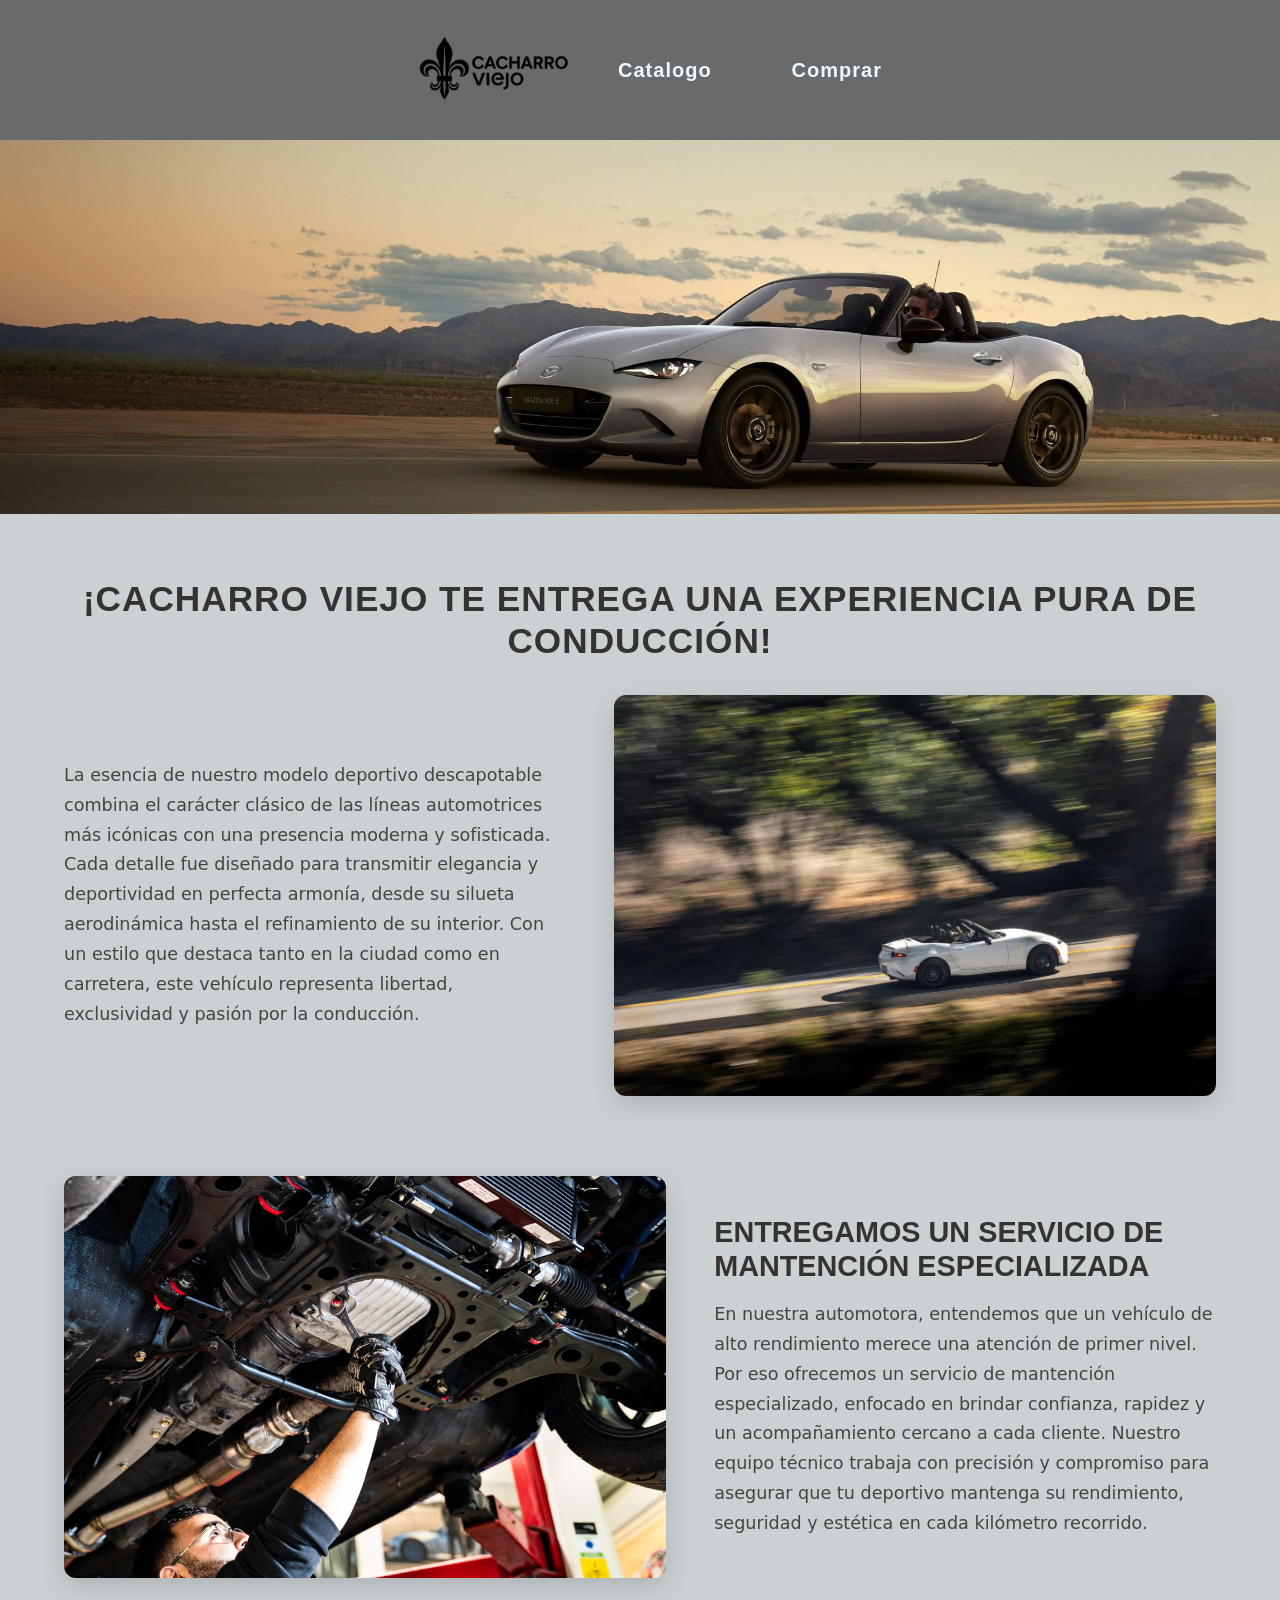
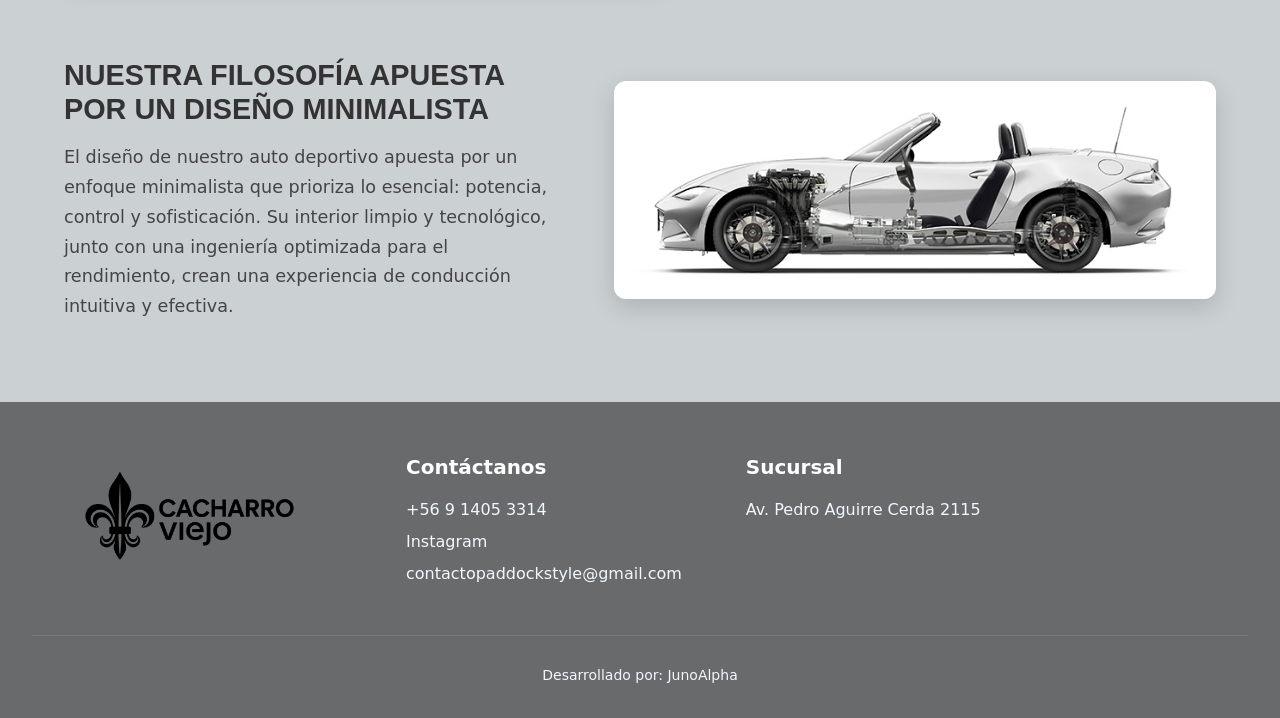
<file: Juan Navarrete Fritz/index.html>
<!DOCTYPE html>
<html lang="es">

<head>
  <meta charset="UTF-8">
  <meta name="viewport" content="width=device-width, initial-scale=1.0">
  <title>Document</title>
  <link rel="stylesheet" href="styles.css">
  <link href="https://cdn.jsdelivr.net/npm/bootstrap@5.3.0/dist/css/bootstrap.min.css" rel="stylesheet">
</head>

<body>
  <header>
    <nav class="main_navbar">
      <div class="logo_container">
        <a href="index.html"><img src="Imagenes/Gemini_Generated_Image_rsvi2drsvi2drsvi (1).png"
            alt="Cacharro Viejo Logo"></a>
      </div>
      <ul>
        <li class="nav-cont"><a href="catalogo.html">Catalogo</a></li>
        <li class="nav-cont"><a href="compra.html">Comprar</a></li>
      </ul>
    </nav>
  </header>

  <div class="hero_section">
    <img src="Imagenes/zvxs7ZWGijaqg3VnRv67Kg (2).jpg" alt="" class="hero_image">
  </div>

  <main class="index-contenedor">
    <section class="seccion-promo">
      <h1 class="titulo-principal">¡Cacharro Viejo te entrega una experiencia pura de conducción!</h1>
      <div class="promo-contenido">
        <div class="texto-promo">
          <p>La esencia de nuestro modelo deportivo descapotable combina el carácter clásico de las líneas automotrices más
            icónicas con una presencia moderna y sofisticada. Cada detalle fue diseñado para transmitir elegancia y
            deportividad en perfecta armonía, desde su silueta aerodinámica hasta el refinamiento de su interior. Con un estilo que
            destaca tanto en la ciudad como en carretera, este vehículo representa libertad, exclusividad y pasión por
            la conducción.</p>
        </div>
        <div class="imagen-promo">
          <img src="Imagenes/2021_Mazda_Miata_Club_Review-18-scaled.avif" alt="Deportivo en carretera">
        </div>
      </div>
    </section>

    <section class="seccion-mantenimiento">
      <div class="mantenimiento-contenido">
        <div class="imagen-mantenimiento">
          <img src="Imagenes/Service-wartung.jpg" alt="Servicio de mantenimiento">
        </div>
        <div class="texto-mantenimiento">
          <h2>Entregamos un servicio de mantención especializada</h2>
          <p>En nuestra automotora, entendemos que un vehículo de alto rendimiento merece una atención de primer nivel. 
            Por eso ofrecemos un servicio de mantención especializado, enfocado en brindar confianza, rapidez y un 
            acompañamiento cercano a cada cliente. Nuestro equipo técnico trabaja con precisión y compromiso para asegurar 
            que tu deportivo mantenga su rendimiento, seguridad y estética en cada kilómetro recorrido.</p>
        </div>
      </div>
    </section>

    <section class="seccion-filosofia">
      <div class="filosofia-contenido">
        <div class="texto-filosofia">
          <h3>Nuestra filosofía apuesta por un diseño minimalista</h3>
          <p>El diseño de nuestro auto deportivo apuesta por un enfoque minimalista que prioriza lo esencial: 
            potencia, control y sofisticación. Su interior limpio y tecnológico, junto con una ingeniería 
            optimizada para el rendimiento, crean una experiencia de conducción intuitiva y efectiva.</p>
        </div>
        <div class="imagen-filosofia">
          <img src="Imagenes/Mazda-MX-5-_02.jpg" alt="Filosofía de diseño">
        </div>
      </div>
    </section>
  </main>


  <section class="footer_main">
    <footer class="footer_settings">
      <div class="footer_top">
        <a class="logo_link" href="index.html"><img src="Imagenes/Gemini_Generated_Image_rsvi2drsvi2drsvi (1).png"
            alt="Paddock Style logo"></a>
        <div class="footer_columns">
          <div class="footer_col">
            <p class="col_title">Contáctanos</p>
            <div class="col_info">
              <li><i class="bi bi-telephone"></i> +56 9 1405 3314</li>
              <li><a href="https://www.instagram.com/" target="_blank"><i class="bi bi-instagram"></i> Instagram</a>
              </li>
              <li><a href="mailto:juan.navarrete.fritz@gmail.com?subject=Consulta"><i
                    class="bi bi-envelope-at-fill"></i> contactopaddockstyle@gmail.com</a></li>
            </div>
          </div>
          <div class="footer_col">
            <p class="col_title">Sucursal</p>
            <div class="col_info">
              <a href="https://maps.app.goo.gl/JxFjL1ubP11rrr3u6" target="_blank"><i class="bi bi-geo-alt"></i> Av.
                Pedro Aguirre Cerda 2115</a>
            </div>
          </div>
        </div>
      </div>
      <hr class="footer_line">
      <div class="footer_bottom">
        <a href="https://github.com/JunoAlpha" target="_blank" class="dev_link">Desarrollado por: JunoAlpha</a>
      </div>
    </footer>
    <script src="app.js"></script>
    <script src="https://cdn.jsdelivr.net/npm/bootstrap@5.3.0/dist/js/bootstrap.bundle.min.js"></script>
</body>

</html>
</file>
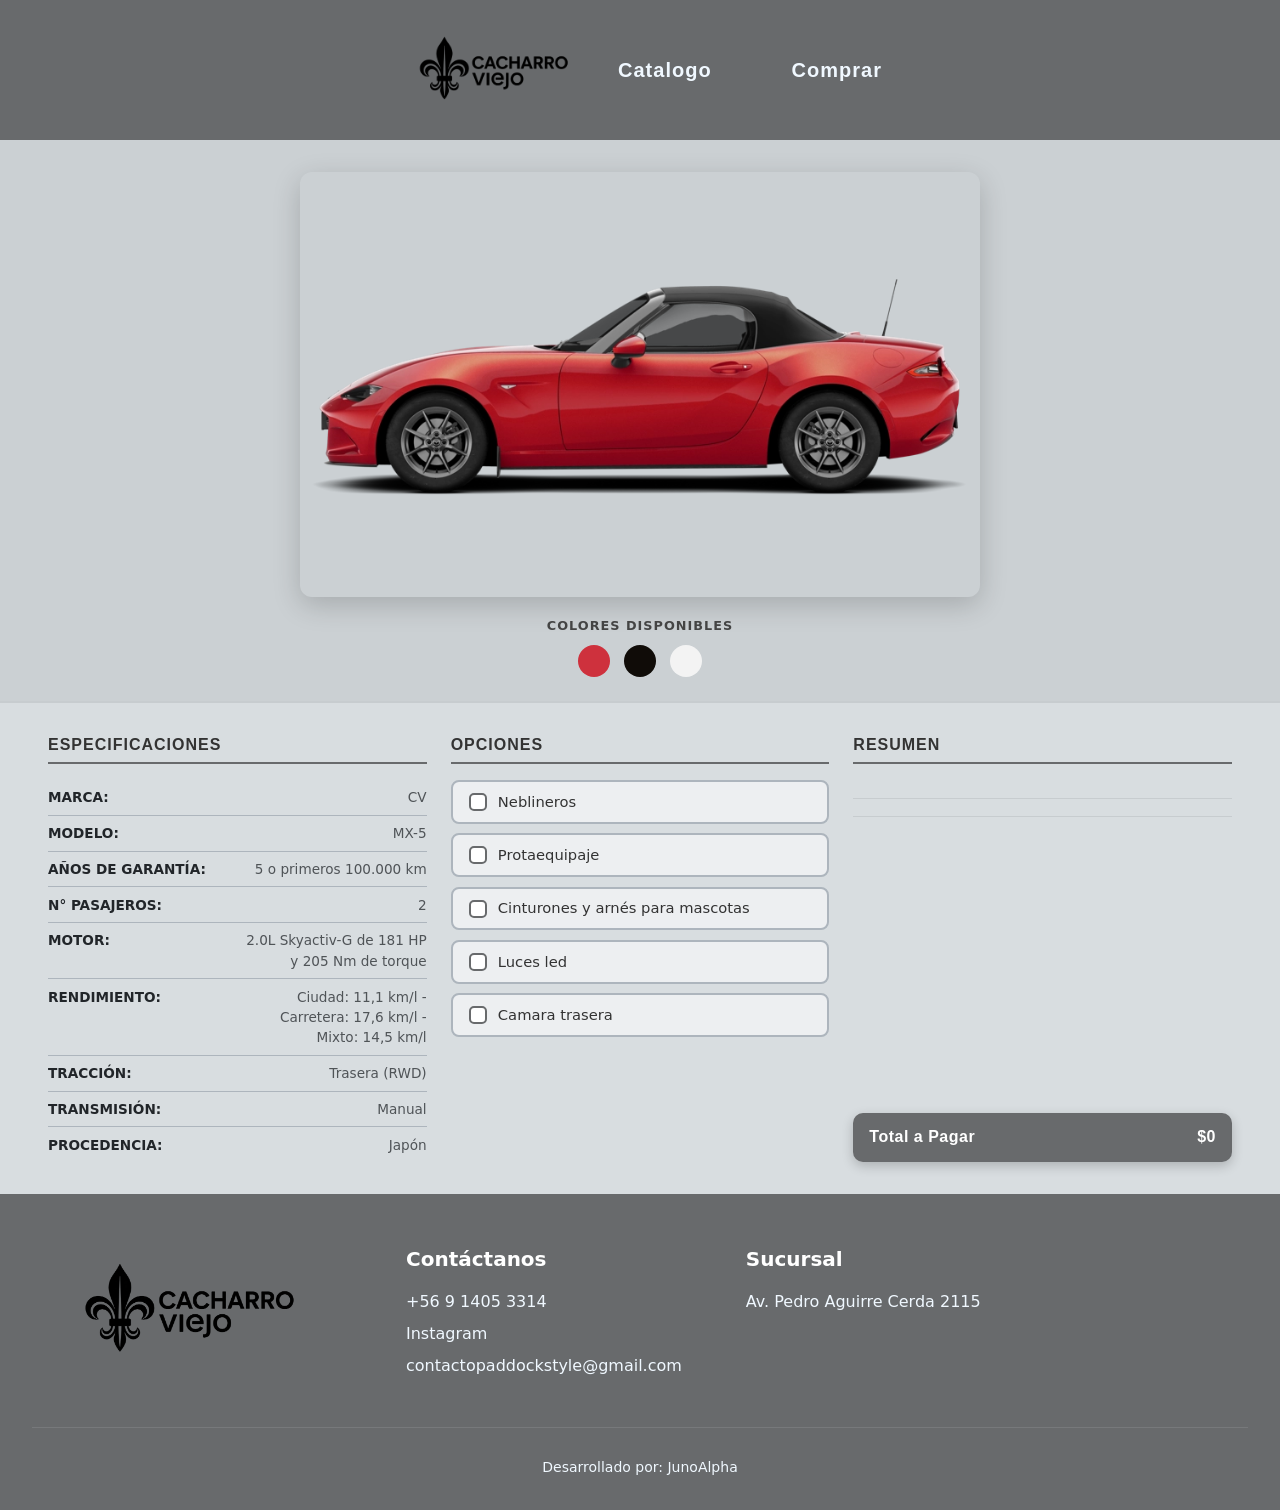
<file: Juan Navarrete Fritz/catalogo.html>
<!DOCTYPE html>
<html lang="es">
<head>
    <meta charset="UTF-8">
    <meta name="viewport" content="width=device-width, initial-scale=1.0">
    <title>Document</title>
    <link rel="stylesheet" href="styles.css">
    <link href="https://cdn.jsdelivr.net/npm/bootstrap@5.3.0/dist/css/bootstrap.min.css" rel="stylesheet">
</head>
<body>
    <header>
        <nav class="main_navbar">
      <div class="logo_container">
        <a href="index.html"><img src="Imagenes/Gemini_Generated_Image_rsvi2drsvi2drsvi (1).png" alt="Cacharro Viejo Logo"></a>
      </div>
      <ul>
        <li class="nav-cont"><a href="catalogo.html">Catalogo</a></li>
        <li class="nav-cont"><a href="compra.html">Comprar</a></li>
      </ul>
    </nav>
    </header>  

    <section class="catalogo-hero">
        <img id="imagen_vehiculo" alt="Vehículo" class="catalogo-hero__img">
        <div class="catalogo-hero__colores">
            <label class="catalogo-hero__colores-label">Colores Disponibles</label>
            <div id="selector_colores" class="catalogo-hero__selector"></div>
        </div>
    </section>

    <section class="catalogo-panel">
        <div class="catalogo-panel__specs">
            <h3 class="catalogo-panel__titulo">Especificaciones</h3>
            <ul id="detalles-auto" class="list-group list-group-flush">
            </ul>
        </div>
        <div class="catalogo-panel__opciones">
            <h3 class="catalogo-panel__titulo">Opciones</h3>
            <div id="contenedor_adicionales"></div>
        </div>
        <div class="catalogo-panel__resumen">
            <h3 class="catalogo-panel__titulo">Resumen</h3>
            <p id="valor_base" class="resumen-linea"></p>
            <p id="valor_color" class="resumen-linea"></p>
            <ul id="valor_extras" class="resumen-extras"></ul>
            <div class="resumen-total">
                <span>Total a Pagar</span>
                <span id="precio_total_display">$0</span>
            </div>
        </div>

    </section>


    <section class="footer_main">
    <footer class="footer_settings">
      <div class="footer_top">
        <a class="logo_link" href="index.html"><img src="Imagenes/Gemini_Generated_Image_rsvi2drsvi2drsvi (1).png" alt="Paddock Style logo"></a>
        <div class="footer_columns">
          <div class="footer_col">
            <p class="col_title">Contáctanos</p>
            <div class="col_info">
              <li><i class="bi bi-telephone"></i> +56 9 1405 3314</li>
              <li><a href="https://www.instagram.com/" target="_blank"><i class="bi bi-instagram"></i> Instagram</a>
              </li>
              <li><a href="mailto:juan.navarrete.fritz@gmail.com?subject=Consulta"><i
                    class="bi bi-envelope-at-fill"></i> contactopaddockstyle@gmail.com</a></li>
            </div>
          </div>
          <div class="footer_col">
            <p class="col_title">Sucursal</p>
            <div class="col_info">
              <a href="https://maps.app.goo.gl/JxFjL1ubP11rrr3u6" target="_blank"><i class="bi bi-geo-alt"></i> Av.
                Pedro Aguirre Cerda 2115</a>
            </div>
          </div>
        </div>
      </div>
      <hr class="footer_line">
      <div class="footer_bottom">
        <a href="https://github.com/JunoAlpha" target="_blank" class="dev_link">Desarrollado por: JunoAlpha</a>
      </div>
    </footer>
    <script src="app.js"></script>
    <script src="https://cdn.jsdelivr.net/npm/bootstrap@5.3.0/dist/js/bootstrap.bundle.min.js"></script>
</body>
</html>
</file>
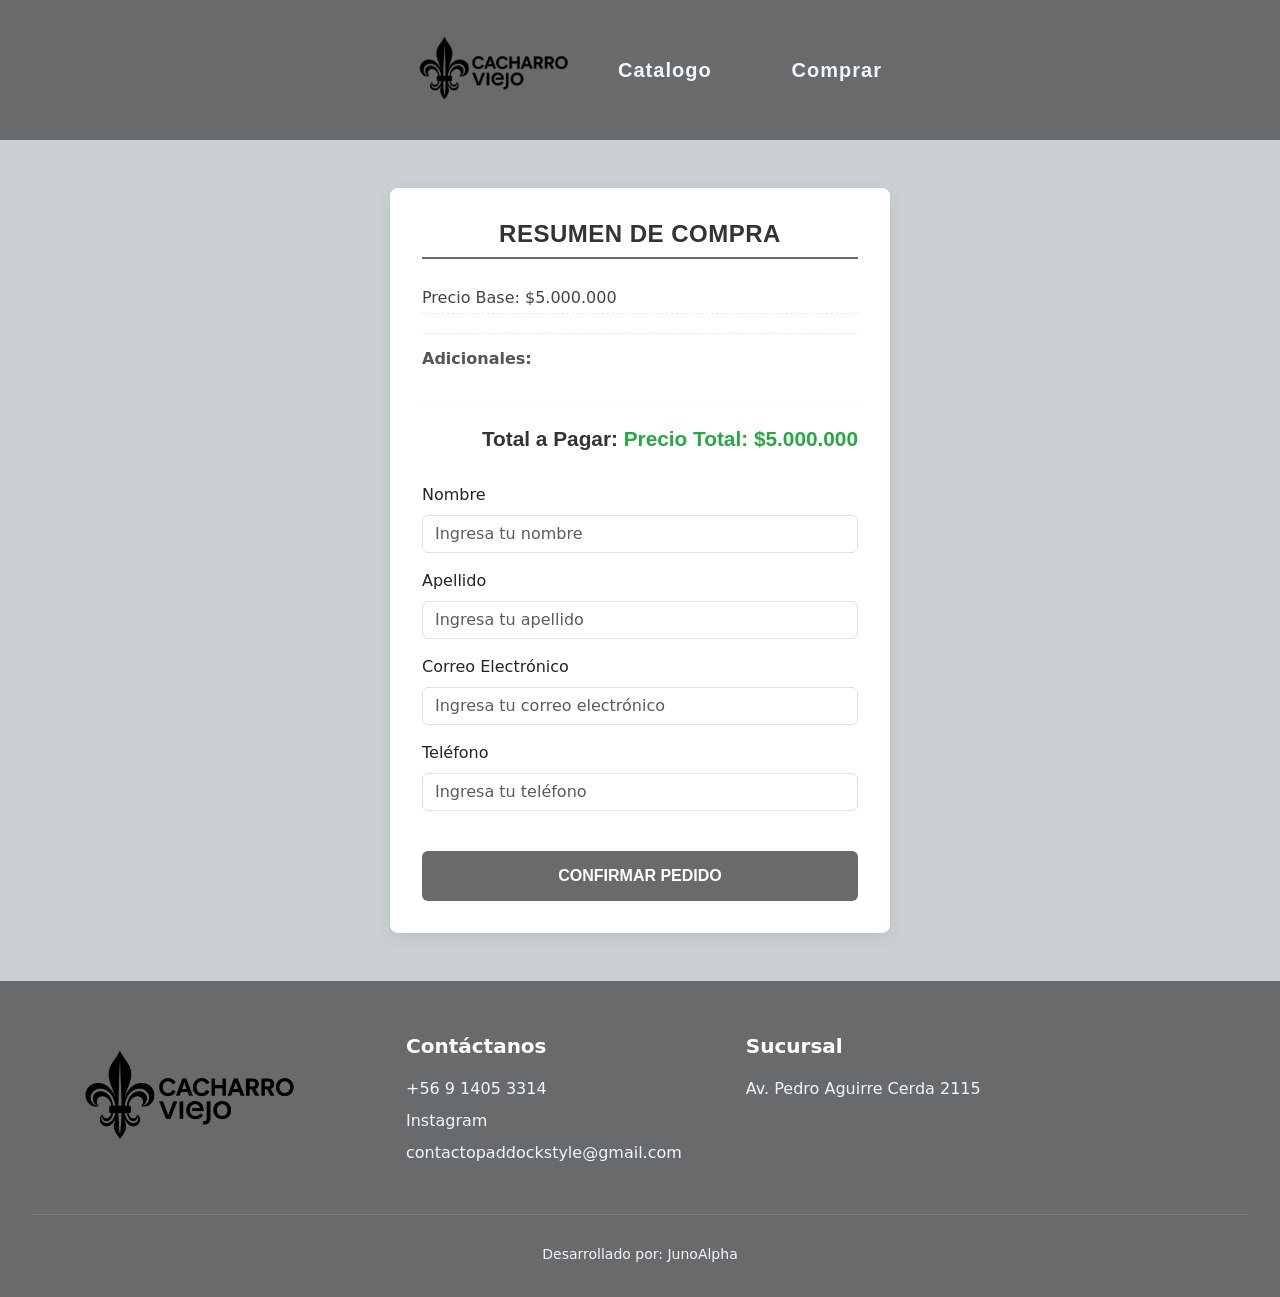
<file: Juan Navarrete Fritz/compra.html>
<!DOCTYPE html>
<html lang="es">
<head>
    <meta charset="UTF-8">
    <meta name="viewport" content="width=device-width, initial-scale=1.0">
    <title>Document</title>
    <link rel="stylesheet" href="styles.css">
    <link href="https://cdn.jsdelivr.net/npm/bootstrap@5.3.0/dist/css/bootstrap.min.css" rel="stylesheet">
</head>
<body>
    <header>
        <nav class="main_navbar">
      <div class="logo_container">
        <a href="index.html"><img src="Imagenes/Gemini_Generated_Image_rsvi2drsvi2drsvi (1).png" alt="Cacharro Viejo Logo"></a>
      </div>
      <ul>
        <li class="nav-cont"><a href="catalogo.html">Catalogo</a></li>
        <li class="nav-cont"><a href="compra.html">Comprar</a></li>
      </ul>
    </nav>
    </header>

    <main class="compra-contenedor">
        <div class="desglose-compra">
            <h2 class="titulo-compra">Resumen de Compra</h2>
            <div class="detalle-items">
                <p id="valor_base" class="detalle-linea"></p>
                <p id="valor_color" class="detalle-linea"></p>
                <div class="detalles-adicionales">
                    <span class="titulo-adicionales">Adicionales:</span>
                    <ul id="valor_extras"></ul>
                </div>
            </div>
            <hr class="linea-compra">
            <h3 class="total-compra">Total a Pagar: <span id="precio_total_display">$0</span></h3>
            <div id="formularioEnvio" class="mt-3" style="display: block;">
                <div class="mb-3">
                    <label for="nombre_cliente" class="form-label">Nombre</label>
                    <input type="text" class="form-control" id="nombre_cliente" placeholder="Ingresa tu nombre">
                </div>
                <div class="mb-3">
                    <label for="apellido_cliente" class="form-label">Apellido</label>
                    <input type="text" class="form-control" id="apellido_cliente" placeholder="Ingresa tu apellido">
                </div>
                <div class="mb-3">
                    <label for="email_cliente" class="form-label">Correo Electrónico</label>
                    <input type="email" class="form-control" id="email_cliente" placeholder="Ingresa tu correo electrónico">
                </div>
                <div class="mb-3">
                    <label for="telefono" class="form-label">Teléfono</label>
                    <input type="tel" class="form-control" id="telefono" placeholder="Ingresa tu teléfono">
                </div>
            </div>
            <button class="boton-confirmar" onclick="validarFormulario()">Confirmar Pedido</button>
        </div>
    </main>
    
    <section class="footer_main">
    <footer class="footer_settings">
      <div class="footer_top">
        <a class="logo_link" href="index.html"><img src="Imagenes/Gemini_Generated_Image_rsvi2drsvi2drsvi (1).png" alt="Paddock Style logo"></a>
        <div class="footer_columns">
          <div class="footer_col">
            <p class="col_title">Contáctanos</p>
            <div class="col_info">
              <li><i class="bi bi-telephone"></i> +56 9 1405 3314</li>
              <li><a href="https://www.instagram.com/" target="_blank"><i class="bi bi-instagram"></i> Instagram</a>
              </li>
              <li><a href="mailto:juan.navarrete.fritz@gmail.com?subject=Consulta"><i
                    class="bi bi-envelope-at-fill"></i> contactopaddockstyle@gmail.com</a></li>
            </div>
          </div>
          <div class="footer_col">
            <p class="col_title">Sucursal</p>
            <div class="col_info">
              <a href="https://maps.app.goo.gl/JxFjL1ubP11rrr3u6" target="_blank"><i class="bi bi-geo-alt"></i> Av.
                Pedro Aguirre Cerda 2115</a>
            </div>
          </div>
        </div>
      </div>
      <hr class="footer_line">
      <div class="footer_bottom">
        <a href="https://github.com/JunoAlpha" target="_blank" class="dev_link">Desarrollado por: JunoAlpha</a>
      </div>
    </footer>
    <script src="app.js"></script>
    <script src="https://cdn.jsdelivr.net/npm/bootstrap@5.3.0/dist/js/bootstrap.bundle.min.js"></script>
</body>
</html>
</file>
<file: Juan Navarrete Fritz/styles.css>
body {
    background-color: rgb(203, 208, 211);
    margin: 0;
    display: grid;
    flex-direction: column;
    grid-template-rows: auto 1fr auto;
    min-height: 100vh;
    height: 100%;
    overflow-y: scroll;
}

main {
    flex: 1 0 auto;
}

header {
    position: sticky;
    top: 0;
    z-index: 1000;
}

.main_navbar {
    display: flex;
    justify-content: center;
    align-items: center;
    padding: 10px;
    background-color: #686a6c ;
}

.logo_container {
    background-color: transparent;
    display: flex;
    align-items: center;
}

.logo_container img {
    max-width: 300px;
    height: 120px;
    width: 100%;
}

.main_navbar ul {
    display: flex;
    justify-content: center;
    align-items: center;
    list-style: none;
    gap: 3rem;
    padding: 0;
    margin: 0;
}

.main_navbar a {
    text-decoration: none;
    color: aliceblue;
    padding: 0.5rem 1rem;
    border-radius: 5px;
    transition: background-color 0.3s ease;
    font-size: 20px;
    font-weight: bold;
    font-family: 'Allerta Stencil', sans-serif;
    letter-spacing: 1px;
}

.main_navbar a:hover {
    background-color: rgba(255, 255, 255, 0.2);
    color: aliceblue;
}

.logo_container a {
    padding: 0;
    border-radius: 0;
    transition: none;
}

.logo_container a:hover {
    max-width: 300px;
    height: 120px;
    background-color: transparent;
}

.imagen_promo img{
    width: 100%;
    max-width: 800px;
    height: auto;
    border-radius: 12px;
    box-shadow: 0 8px 28px rgba(0,0,0,0.18);
    object-fit: cover;
}

.footer_main {
    display: flex;
    justify-content: flex-end;
    flex-direction: column;
    margin-top: auto;
    flex-shrink: 0;
    flex-wrap: wrap;
    margin-bottom: 0;
}

.footer_settings {
    display: flex;
    flex-direction: column;
    padding: 2rem;
    background-color: #686a6c;
    flex-wrap: wrap;

}

.footer_top {
    display: flex;
    align-items: center;
    gap: 4rem;
    padding-bottom: 1rem;
}

.logo_link {
    margin: 0;
}

.footer_settings img {
    max-width: 310px;
    height: auto;
    width: 100%;
}

.footer_columns {
    display: flex;
    gap: 4rem;
}

.footer_col {
    display: flex;
    flex-direction: column;
    gap: 0.5rem;
}

.col_title {
    font-size: 20px;
    font-weight: bold;
    color: white;
    margin: 0 0 0.5rem 0;
}

.col_info {
    display: flex;
    flex-direction: column;
    gap: 0.5rem;
    list-style: none;
    color: aliceblue;
}

.col_info a {
    text-decoration: none;
    color: aliceblue;
    list-style: none;
}

.col_info a:hover {
    text-decoration: underline;
    color: aliceblue;
}

.footer_line {
    border: none;
    border-top: 1px solid rgba(255, 255, 255, 0.4);
    width: 100%;
}

.footer_bottom {
    display: flex;
    justify-content: center;
    padding-top: 0.8rem;
}

.dev_link {
    text-decoration: none;
    font-size: 14px;
    color: aliceblue;
    margin: 0;
}

.dev_link:hover {
    text-decoration: underline;
}

.hero_section {
    width: 100%;
    height: 100%;
    display: flex;
    justify-content: center;
}

.hero_image {
    width: 100%;
    object-fit: cover;
}

.coloresDiv input[type="radio"] {
    position: absolute;
    opacity: 0;
    width: 0;
    height: 0;
}
.selector_circulo {
    display: block;
    width: 32px;
    height: 32px;
    border-radius: 50%;
    border: 2px solid transparent;
    transition: all 0.3s ease;
    cursor: pointer;
}
.coloresDiv input:checked + .color-circle {
    border-color: #0d6efd;
    transform: scale(1.15);
}

@media (max-width: 1024px) {
    .main_navbar ul {
        gap: 1.5rem;
    }

    .logo_container img {
        max-width: 250px;
    }

    .main_navbar a {
        font-size: 18px;
    }
    
    .footer_top {
        gap: 2rem;
    }

    .footer_columns {
        gap: 2rem;
    }
}

@media (max-width: 768px) {
    .main_navbar {
        flex-direction: column;
        padding: 1rem;
        gap: 1rem;
    }

    .logo_container img {
        max-width: 200px;
    }

    .main_navbar ul {
        gap: 1rem;
        flex-wrap: wrap;
    }

    .footer_top {
        flex-direction: column;
        align-items: center;
        text-align: center;
        gap: 2rem;
    }

    .footer_columns {
        flex-direction: column;
        align-items: center;
        gap: 2rem;
    }

    .footer_settings img {
        max-width: 250px;
    }
    
    .hero_image {
        max-height: 400px;
    }
}

@media (max-width: 480px) {
    .main_navbar ul {
        flex-direction: column;
        width: 100%;
        gap: 0.5rem;
    }
    
    .main_navbar a {
        display: block;
        width: 100%;
        text-align: center;
    }

    .logo_container img {
        max-width: 150px;
    }

    .footer_settings {
        padding: 1rem;
    }
    
    .hero_image {
        max-height: 300px;
    }
    
    .col_title {
        font-size: 18px;
    }
}

.catalogo-hero {
    display: flex;
    flex-direction: column;
    align-items: center;
    padding: 2rem 1rem 1.5rem;
    background-color: rgb(203, 208, 211);
}

.catalogo-hero__img {
    width: 100%;
    max-width: 680px;
    height: auto;
    border-radius: 12px;
    box-shadow: 0 8px 28px rgba(0,0,0,0.18);
    object-fit: cover;
}

.catalogo-hero__colores {
    display: flex;
    flex-direction: column;
    align-items: center;
    gap: 0.6rem;
    margin-top: 1.2rem;
}

.catalogo-hero__colores-label {
    font-size: 0.8rem;
    font-weight: 700;
    text-transform: uppercase;
    letter-spacing: 1px;
    color: #444;
}

.catalogo-hero__selector {
    display: flex;
    gap: 0.9rem;
    flex-wrap: wrap;
    justify-content: center;
}

.catalogo-panel {
    display: grid;
    grid-template-columns: 1fr 1fr 1fr;
    gap: 1.5rem;
    padding: 2rem 3rem;
    background-color: #d8dde0;
    border-top: 2px solid rgba(0,0,0,0.08);
}

.catalogo-panel__titulo {
    font-family: 'Allerta Stencil', sans-serif;
    font-size: 1rem;
    font-weight: 700;
    text-transform: uppercase;
    letter-spacing: 1px;
    color: #333;
    margin-bottom: 1rem;
    padding-bottom: 0.5rem;
    border-bottom: 2px solid #686a6c;
}

.catalogo-panel__specs .list-group-item {
    background: transparent;
    font-size: 0.85rem;
    padding: 0.45rem 0;
}

.catalogo-panel__opciones {
    display: flex;
    flex-direction: column;
}

.adicionalesDiv {
    display: flex;
    align-items: center;
    margin-bottom: 0.6rem;
}

.adicionalesDiv input[type="checkbox"] {
    position: absolute;
    opacity: 0;
    width: 0;
    height: 0;
}

.adicional-label {
    display: flex;
    align-items: center;
    gap: 0.7rem;
    cursor: pointer;
    font-size: 0.92rem;
    color: #333;
    padding: 0.55rem 1rem;
    border-radius: 8px;
    border: 2px solid #adb5bd;
    background: rgba(255,255,255,0.55);
    width: 100%;
    transition: border-color 0.2s ease, background 0.2s ease, box-shadow 0.2s ease;
    user-select: none;
}

.adicional-label::before {
    content: "";
    display: inline-block;
    flex-shrink: 0;
    width: 18px;
    height: 18px;
    border-radius: 5px;
    border: 2px solid #686a6c;
    background: white;
    transition: background 0.2s ease, border-color 0.2s ease;
}

.adicionalesDiv input[type="checkbox"]:checked + .adicional-label {
    border-color: #686a6c;
    background: rgba(104, 106, 108, 0.12);
    box-shadow: 0 2px 8px rgba(104,106,108,0.2);
}

.adicionalesDiv input[type="checkbox"]:checked + .adicional-label::before {
    background: #686a6c;
    border-color: #686a6c;
    background-image: url("data:image/svg+xml,%3Csvg xmlns='http://www.w3.org/2000/svg' viewBox='0 0 16 16'%3E%3Cpath fill='white' d='M13.854 3.646a.5.5 0 0 1 0 .708l-7 7a.5.5 0 0 1-.708 0l-3.5-3.5a.5.5 0 1 1 .708-.708L6.5 10.293l6.646-6.647a.5.5 0 0 1 .708 0z'/%3E%3C/svg%3E");
    background-size: 12px;
    background-repeat: no-repeat;
    background-position: center;
}

.adicional-label:hover {
    border-color: #686a6c;
    background: rgba(255,255,255,0.8);
}

.catalogo-panel__resumen {
    display: flex;
    flex-direction: column;
    gap: 0.5rem;
}

.resumen-linea {
    font-size: 0.9rem;
    color: #444;
    margin: 0;
    padding: 0.3rem 0;
    border-bottom: 1px solid rgba(0,0,0,0.08);
}

.resumen-extras {
    list-style: none;
    padding: 0;
    margin: 0;
    display: flex;
    flex-direction: column;
    gap: 0.25rem;
}

.resumen-extras li {
    font-size: 0.88rem;
    color: #555;
    padding: 0.25rem 0;
    border-bottom: 1px dashed rgba(0,0,0,0.1);
}

.resumen-total {
    display: flex;
    justify-content: space-between;
    align-items: center;
    margin-top: auto;
    padding: 0.8rem 1rem;
    background: #686a6c;
    border-radius: 10px;
    color: white;
    font-weight: 700;
    font-size: 1rem;
    font-family: 'Allerta Stencil', sans-serif;
    letter-spacing: 0.5px;
    box-shadow: 0 4px 12px rgba(0,0,0,0.2);
}

@media (max-width: 1024px) {
    .catalogo-panel {
        grid-template-columns: 1fr 1fr;
        padding: 1.5rem 2rem;
    }
    .catalogo-panel__resumen {
        grid-column: 1 / -1;
    }
}

@media (max-width: 768px) {
    .catalogo-panel {
        grid-template-columns: 1fr;
        padding: 1.2rem;
    }
    .catalogo-hero__img {
        max-width: 100%;
    }
}

@media (max-width: 480px) {
    .catalogo-panel {
        padding: 1rem;
    }
    .catalogo-hero {
        padding: 1rem 0.5rem;
    }
    .catalogo-panel__titulo {
        font-size: 0.9rem;
    }
    .adicional-label {
        font-size: 0.85rem;
        padding: 0.4rem 0.8rem;
    }
    .resumen-total {
        font-size: 0.9rem;
        padding: 0.6rem 0.8rem;
    }
}
.compra-contenedor {
    display: flex;
    justify-content: center;
    align-items: center;
    padding: 3rem 1.5rem;
    background-color: rgb(203, 208, 211);
}

.desglose-compra {
    background: #ffffff;
    border-radius: 8px;
    box-shadow: 0 4px 15px rgba(0, 0, 0, 0.08);
    width: 100%;
    max-width: 500px;
    padding: 2rem;
    display: flex;
    flex-direction: column;
    gap: 1rem;
}

.titulo-compra {
    font-family: 'Allerta Stencil', sans-serif;
    font-size: 1.5rem;
    font-weight: bold;
    color: #333;
    text-transform: uppercase;
    letter-spacing: 0.5px;
    margin: 0 0 0.5rem 0;
    text-align: center;
    border-bottom: 2px solid #686a6c;
    padding-bottom: 0.5rem;
}

.detalle-items {
    display: flex;
    flex-direction: column;
    gap: 0.8rem;
}

.detalle-linea {
    font-size: 1rem;
    color: #444;
    margin: 0;
    padding: 0.2rem 0;
    border-bottom: 1px dashed rgba(0, 0, 0, 0.08);
}

.detalles-adicionales {
    display: flex;
    flex-direction: column;
    gap: 0.4rem;
}

.titulo-adicionales {
    font-weight: bold;
    font-size: 1rem;
    color: #555;
}

#valor_extras {
    list-style: none;
    padding: 0 0 0 1rem;
    margin: 0;
    display: flex;
    flex-direction: column;
    gap: 0.3rem;
}

#valor_extras li {
    font-size: 0.95rem;
    color: #666;
}

#valor_extras li::before {
    content: "– ";
    color: #888;
}

.linea-compra {
    border: none;
    border-top: 1px solid rgba(0, 0, 0, 0.12);
    margin: 0.5rem 0;
}

.total-compra {
    font-family: 'Allerta Stencil', sans-serif;
    font-size: 1.3rem;
    font-weight: bold;
    color: #333;
    margin: 0;
    text-align: right;
}

.total-compra span {
    color: #28a745;
}

.boton-confirmar {
    font-family: 'Allerta Stencil', sans-serif;
    font-size: 1rem;
    text-transform: uppercase;
    font-weight: bold;
    background: #686a6c;
    color: white;
    border: none;
    border-radius: 6px;
    padding: 0.8rem;
    cursor: pointer;
    transition: background-color 0.2s;
    margin-top: 0.5rem;
    text-align: center;
}

.boton-confirmar:hover {
    background: #4e5052;
}

.boton-confirmar:active {
    transform: scale(0.99);
}

@media (max-width: 768px) {
    .compra-contenedor {
        padding: 2rem 1rem;
    }
    .desglose-compra {
        padding: 1.5rem;
    }
    .titulo-compra {
        font-size: 1.3rem;
    }
    .total-compra {
        font-size: 1.1rem;
    }
}

@media (max-width: 480px) {
    .compra-contenedor {
        padding: 1rem 0.5rem;
    }
    .desglose-compra {
        padding: 1rem;
    }
    .boton-confirmar {
        font-size: 0.9rem;
        padding: 0.7rem;
    }
}

.index-contenedor {
    padding: 2rem 4rem 5rem 4rem; 
    background-color: rgb(203, 208, 211);
    display: flex;
    flex-direction: column;
    gap: 5rem; 
}

.titulo-principal {
    font-family: 'Allerta Stencil', sans-serif;
    font-size: 2.2rem;
    font-weight: bold;
    color: #333;
    text-transform: uppercase;
    letter-spacing: 1px;
    text-align: center;
    margin-top: 2rem;
    margin-bottom: 2rem;
}

.promo-contenido,
.mantenimiento-contenido,
.filosofia-contenido {
    display: flex;
    align-items: center;
    gap: 3rem;
}

.texto-promo,
.texto-mantenimiento,
.texto-filosofia {
    flex: 1;
    text-align: left;
}

.texto-promo p,
.texto-mantenimiento p,
.texto-filosofia p {
    font-size: 1.1rem;
    line-height: 1.7;
    color: #444;
    margin: 0;
}

.texto-mantenimiento h2,
.texto-filosofia h3 {
    font-family: 'Allerta Stencil', sans-serif;
    font-size: 1.8rem;
    font-weight: bold;
    color: #333;
    text-transform: uppercase;
    margin-bottom: 1rem;
}

.imagen-promo,
.imagen-mantenimiento,
.imagen-filosofia {
    flex: 1.2;
    display: flex;
    justify-content: center;
}

.imagen-promo img,
.imagen-mantenimiento img,
.imagen-filosofia img {
    width: 100%;
    max-width: 650px;
    height: auto;
    border-radius: 12px;
    box-shadow: 0 8px 24px rgba(0, 0, 0, 0.15);
    object-fit: cover;
}

@media (max-width: 992px) {
    .index-contenedor {
        padding: 2rem 2rem 5rem 2rem;
        gap: 4rem;
    }
    
    .promo-contenido,
    .mantenimiento-contenido,
    .filosofia-contenido {
        flex-direction: column;
        gap: 2rem;
    }
    
    .seccion-mantenimiento .mantenimiento-contenido {
        flex-direction: column-reverse; 
    }

    .texto-promo,
    .texto-mantenimiento,
    .texto-filosofia {
        text-align: center;
    }
    
    .titulo-principal {
        font-size: 1.8rem;
    }
}

@media (max-width: 768px) {
    .index-contenedor {
        padding: 1.5rem 1.5rem 3rem 1.5rem;
        gap: 3rem;
    }
    .texto-promo p,
    .texto-mantenimiento p,
    .texto-filosofia p {
        font-size: 1rem;
    }
    .texto-mantenimiento h2,
    .texto-filosofia h3 {
        font-size: 1.5rem;
    }
    .titulo-principal {
        font-size: 1.5rem;
    }
}

@media (max-width: 480px) {
    .index-contenedor {
        padding: 1rem 1rem 2rem 1rem;
        gap: 2rem;
    }
    .titulo-principal {
        font-size: 1.3rem;
    }
    .texto-mantenimiento h2,
    .texto-filosofia h3 {
        font-size: 1.3rem;
    }
}
</file>
